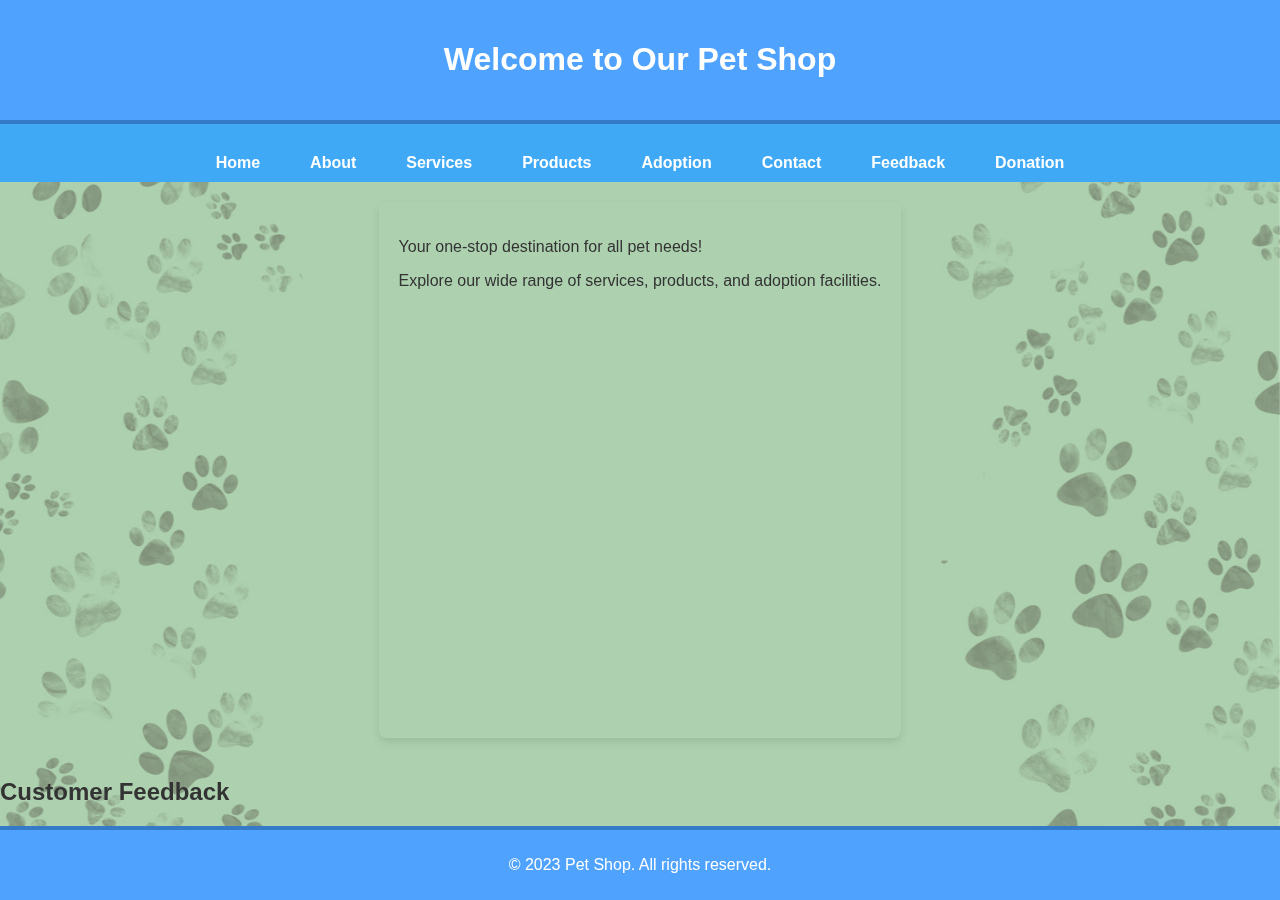
<file: index.html>
<!DOCTYPE html>
<html lang="en">
<head>
    <meta charset="UTF-8">
    <meta name="viewport" content="width=device-width, initial-scale=1.0">
    <title>Pet Shop - Home</title>
    <style>
      body { font-family: Arial, sans-serif; margin: 0; padding: 0; }
      header, nav, footer { background: #f2f2f2; padding: 10px; }
      nav ul { list-style-type: none; margin: 0; padding: 0; }
      nav ul li { display: inline-block; margin-right: 15px; }
      nav ul li a { text-decoration: none; color: #333; }
      .container { padding: 20px; }
    </style>
    <link rel="stylesheet" href="style.css">
  </head>
  <body>
    <header>
      <h1>Welcome to Our Pet Shop</h1>
    </header>
    <nav>
        
    </nav>
    <nav>
      <ul>
        <li><a href="index.html">Home</a></li>
        <li><a href="about.html">About</a></li>
        <li><a href="services.html">Services</a></li>
        <li><a href="product.html">Products</a></li>
        <li><a href="adoption.html">Adoption</a></li>
        <li><a href="contact.html">Contact</a></li>
        <li><a href="feedback.html">Feedback</a></li>
        <li><a href="Donation.html">Donation</a></li>
      </ul>
    </nav>
    <script>
        window.addEventListener('DOMContentLoaded', () => {
          const feedbackContainer = document.getElementById('feedbackPosts');
          
          // Retrieve stored feedback from localStorage
          let posts = JSON.parse(localStorage.getItem('feedbackPosts')) || [];
          
          // Clear existing content (if any) except the header
          // And create an element for each feedback post
          posts.forEach(post => {
            const postEl = document.createElement('div');
            postEl.className = 'feedback-post';
            postEl.innerHTML = `
              <h3>${post.name} <small>${post.time}</small></h3>
              <p>${post.feedback}</p>
              <hr>
            `;
            feedbackContainer.appendChild(postEl);
          });
        });
      </script>    
    <div class="container">
      <p>Your one-stop destination for all pet needs!</p>
      <p>Explore our wide range of services, products, and adoption facilities.</p>
    </div>
    <div id="feedbackPosts">
        <h2>Customer Feedback</h2>
    </div>
    <footer>
      <p>&copy; 2023 Pet Shop. All rights reserved.</p>
    </footer>
  </body>
</html>
</file>
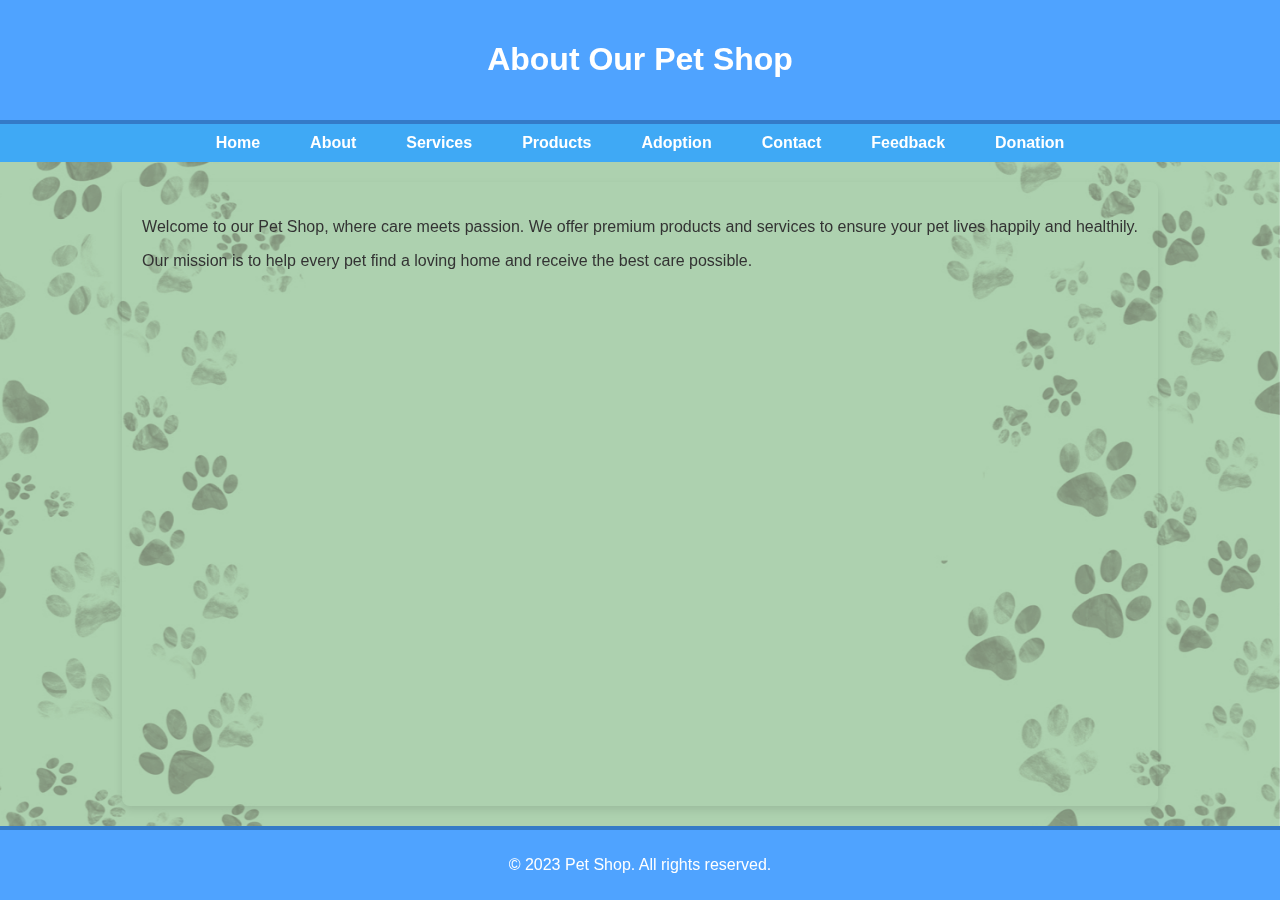
<file: about.html>
<!DOCTYPE html>
<html lang="en">
<head>
  <meta charset="UTF-8">
  <meta name="viewport" content="width=device-width, initial-scale=1.0">
  <title>About Us - Pet Shop</title>
  <style>
    body { font-family: Arial, sans-serif; margin: 0; padding: 0; }
    header, nav, footer { background: #f2f2f2; padding: 10px; }
    nav ul { list-style-type: none; margin: 0; padding: 0; }
    nav ul li { display: inline-block; margin-right: 15px; }
    nav ul li a { text-decoration: none; color: #333; }
    .container { padding: 20px; }
  </style>
  <link rel="stylesheet" href="style.css">
</head>
<body>
  <header>
    <h1>About Our Pet Shop</h1>
  </header>
  <nav>
    <ul>
      <li><a href="index.html">Home</a></li>      
      <li><a href="about.html">About</a></li>
      <li><a href="services.html">Services</a></li>
      <li><a href="product.html">Products</a></li>
      <li><a href="adoption.html">Adoption</a></li>
      <li><a href="contact.html">Contact</a></li>
      <li><a href="feedback.html">Feedback</a></li>
      <li><a href="Donation.html">Donation</a></li>
    </ul>
  </nav>
  
  <div class="container">
    <p>Welcome to our Pet Shop, where care meets passion. We offer premium products and services to ensure your pet lives happily and healthily.</p>
    <p>Our mission is to help every pet find a loving home and receive the best care possible.</p>
  </div>
  
  <footer>
    <p>&copy; 2023 Pet Shop. All rights reserved.</p>
  </footer>
</body>
</html>
</file>
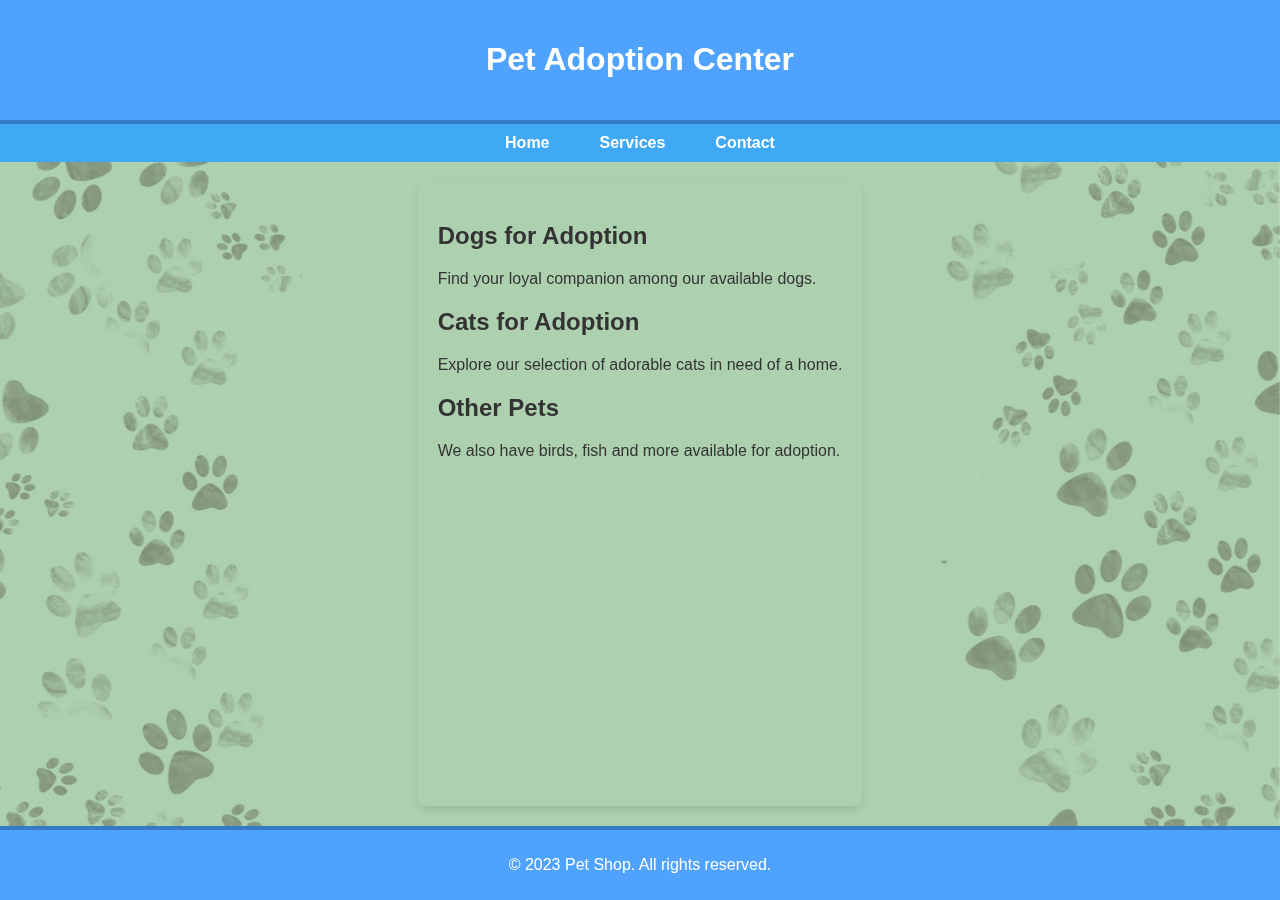
<file: adoption.html>
<!DOCTYPE html>
<html lang="en">
<head>
  <meta charset="UTF-8">
  <meta name="viewport" content="width=device-width, initial-scale=1.0">
  <title>Adoption - Pet Shop</title>
  <style>
    body { font-family: Arial, sans-serif; margin: 0; padding: 0; }
    header, nav, footer { background: #f2f2f2; padding: 10px; }
    nav ul { list-style-type: none; margin: 0; padding: 0; }
    nav ul li { display: inline-block; margin-right: 15px; }
    nav ul li a { text-decoration: none; color: #333; }
    .container { padding: 20px; }
    .pet { margin-bottom: 20px; }
  </style>
  <link rel="stylesheet" href="style.css">
</head>
<body>
  <header>
    <h1>Pet Adoption Center</h1>
  </header>
  <nav>
    <ul>
      <li><a href="index.html">Home</a></li>
      <li><a href="services.html">Services</a></li>
      <li><a href="contact.html">Contact</a></li>
    </ul>
  </nav>

  <div class="container">
    <div class="pet">
      <h2>Dogs for Adoption</h2>
      <p>Find your loyal companion among our available dogs.</p>
    </div>
    <div class="pet">
      <h2>Cats for Adoption</h2>
      <p>Explore our selection of adorable cats in need of a home.</p>
    </div>
    <div class="pet">
      <h2>Other Pets</h2>
      <p>We also have birds, fish and more available for adoption.</p>
    </div>
  </div>
  
  <footer>
    <p>&copy; 2023 Pet Shop. All rights reserved.</p>
  </footer>
</body>
</html>
</file>
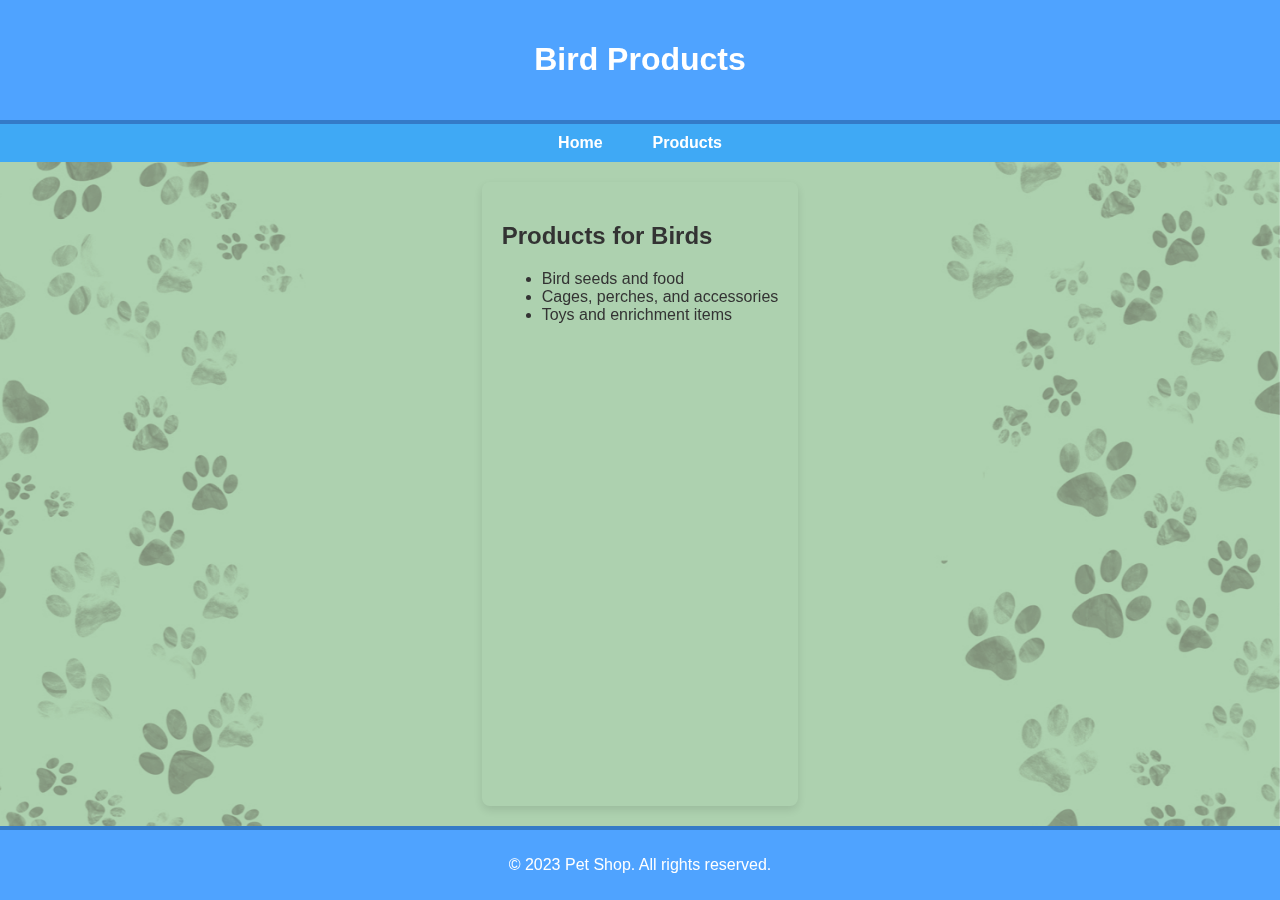
<file: birds.html>
<!DOCTYPE html>
<html lang="en">
<head>
  <meta charset="UTF-8">
  <meta name="viewport" content="width=device-width, initial-scale=1.0">
  <title>Bird Products - Pet Shop</title>
  <style>
    body { font-family: Arial, sans-serif; margin: 0; padding: 0; }
    header, nav, footer { background: #f2f2f2; padding: 10px; }
    nav ul { list-style-type: none; margin: 0; padding: 0; }
    nav ul li { display: inline-block; margin-right: 10px; }
    nav ul li a { text-decoration: none; color: #333; }
    .container { padding: 20px; }
  </style>
  <link rel="stylesheet" href="style.css">
</head>
<body>
  <header>
    <h1>Bird Products</h1>
  </header>
  <nav>
    <ul>
      <li><a href="index.html">Home</a></li>
      <li><a href="product.html">Products</a></li>
    </ul>
  </nav>
  
  <div class="container">
    <h2>Products for Birds</h2>
    <ul>
      <li>Bird seeds and food</li>
      <li>Cages, perches, and accessories</li>
      <li>Toys and enrichment items</li>
    </ul>
  </div>
  
  <footer>
    <p>&copy; 2023 Pet Shop. All rights reserved.</p>
  </footer>
</body>
</html>
</file>
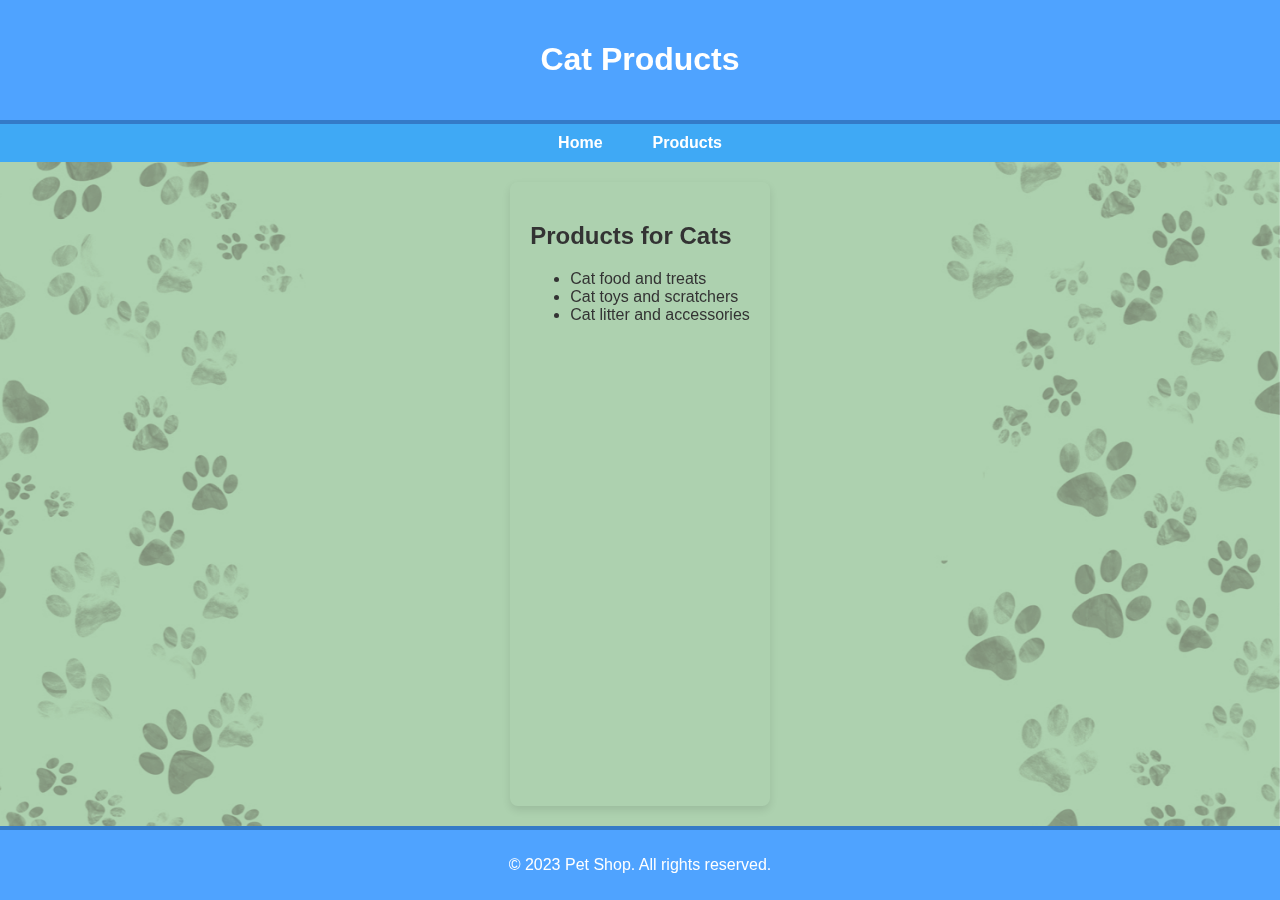
<file: cats.html>
<!DOCTYPE html>
<html lang="en">
<head>
  <meta charset="UTF-8">
  <meta name="viewport" content="width=device-width, initial-scale=1.0">
  <title>Cat Products - Pet Shop</title>
  <style>
    body { font-family: Arial, sans-serif; margin: 0; padding: 0; }
    header, nav, footer { background: #f2f2f2; padding: 10px; }
    nav ul { list-style-type: none; margin: 0; padding: 0; }
    nav ul li { display: inline-block; margin-right: 10px; }
    nav ul li a { text-decoration: none; color: #333; }
    .container { padding: 20px; }
  </style>
  <link rel="stylesheet" href="style.css">
</head>
<body>
  <header>
    <h1>Cat Products</h1>
  </header>
  <nav>
    <ul>
      <li><a href="index.html">Home</a></li>
      <li><a href="product.html">Products</a></li>
    </ul>
  </nav>
  
  <div class="container">
    <h2>Products for Cats</h2>
    <ul>
      <li>Cat food and treats</li>
      <li>Cat toys and scratchers</li>
      <li>Cat litter and accessories</li>
    </ul>
  </div>
  
  <footer>
    <p>&copy; 2023 Pet Shop. All rights reserved.</p>
  </footer>
</body>
</html>
</file>
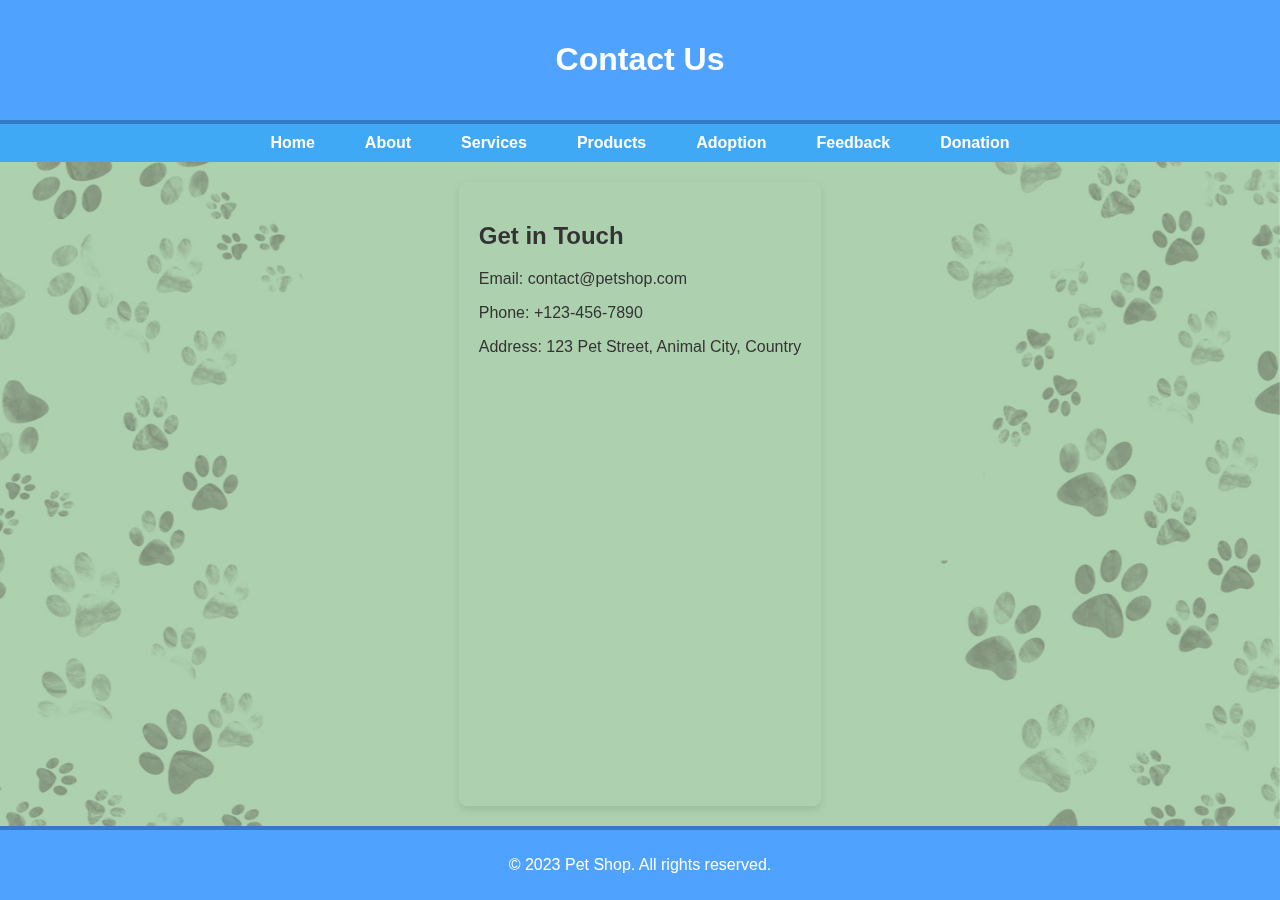
<file: contact.html>
<!DOCTYPE html>
<html lang="en">
<head>
  <meta charset="UTF-8">
  <meta name="viewport" content="width=device-width, initial-scale=1.0">
  <title>Contact Us - Pet Shop</title>
  <style>
    body { font-family: Arial, sans-serif; margin: 0; padding: 0; }
    header, nav, footer { background: #f2f2f2; padding: 10px; }
    nav ul { list-style-type: none; margin: 0; padding: 0; }
    nav ul li { display: inline-block; margin-right: 15px; }
    nav ul li a { text-decoration: none; color: #333; }
    .container { padding: 20px; }
  </style>
  <link rel="stylesheet" href="style.css">
</head>
<body>
  <header>
    <h1>Contact Us</h1>
  </header>
  <nav>
    <ul>
      <li><a href="index.html">Home</a></li>      
      <li><a href="about.html">About</a></li>
      <li><a href="services.html">Services</a></li>
      <li><a href="product.html">Products</a></li>
      <li><a href="adoption.html">Adoption</a></li>
      <li><a href="feedback.html">Feedback</a></li>
      <li><a href="Donation.html">Donation</a></li>
    </ul>
  </nav>
  
  <div class="container">
    <h2>Get in Touch</h2>
    <p>Email: contact@petshop.com</p>
    <p>Phone: +123-456-7890</p>
    <p>Address: 123 Pet Street, Animal City, Country</p>
  </div>

  <footer>
    <p>&copy; 2023 Pet Shop. All rights reserved.</p>
  </footer>
</body>
</html>
</file>
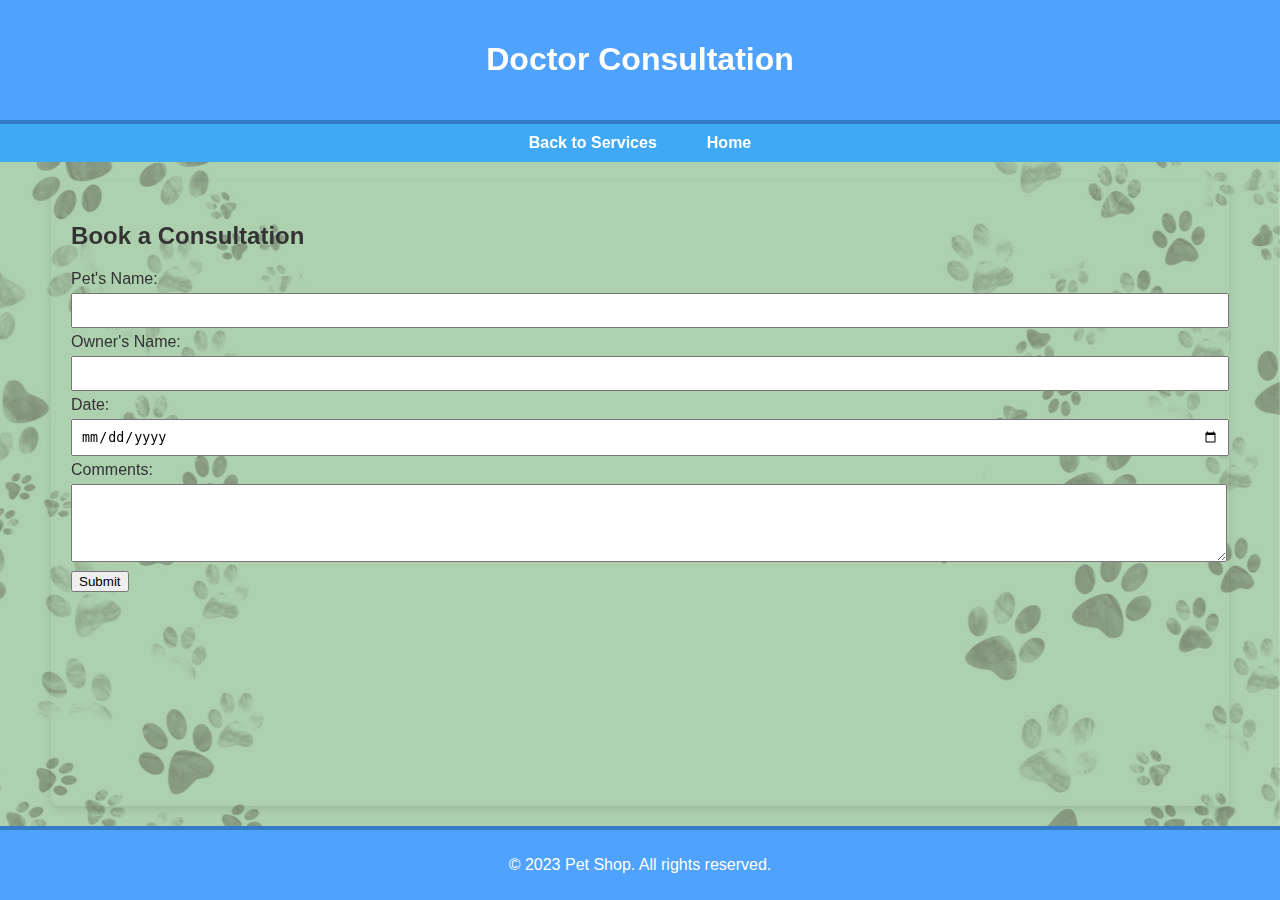
<file: Doctor_consult.html>
<!DOCTYPE html>
<html lang="en">
<head>
  <meta charset="UTF-8">
  <meta name="viewport" content="width=device-width, initial-scale=1.0">
  <title>Doctor Consultation - Pet Shop</title>
  <style>
    body { font-family: Arial, sans-serif; margin: 0; padding: 0; }
    header, nav, footer { background: #f2f2f2; padding: 10px; }
    nav ul { list-style-type: none; margin: 0; padding: 0; }
    nav ul li { display: inline-block; margin-right: 15px; }
    nav ul li a { text-decoration: none; color: #333; }
    .container { padding: 20px; }
    form { margin-top: 20px; }
    input, textarea { width: 100%; padding: 8px; margin: 5px 0; }
  </style>
  <link rel="stylesheet" href="style.css">
</head>
<body>
  <header>
    <h1>Doctor Consultation</h1>
  </header>
  <nav>
    <ul>
      <li><a href="services.html">Back to Services</a></li>
      <li><a href="index.html">Home</a></li>
    </ul>
  </nav>
  
  <div class="container">
    <h2>Book a Consultation</h2>
    <form>
      <label for="petName">Pet's Name:</label>
      <input type="text" id="petName" name="petName" required>
      
      <label for="ownerName">Owner's Name:</label>
      <input type="text" id="ownerName" name="ownerName" required>
      
      <label for="consultDate">Date:</label>
      <input type="date" id="consultDate" name="consultDate" required>
      
      <label for="comments">Comments:</label>
      <textarea id="comments" name="comments" rows="4"></textarea>
      
      <button type="submit">Submit</button>
    </form>
  </div>
  
  <footer>
    <p>&copy; 2023 Pet Shop. All rights reserved.</p>
  </footer>
</body>
</html>
</file>
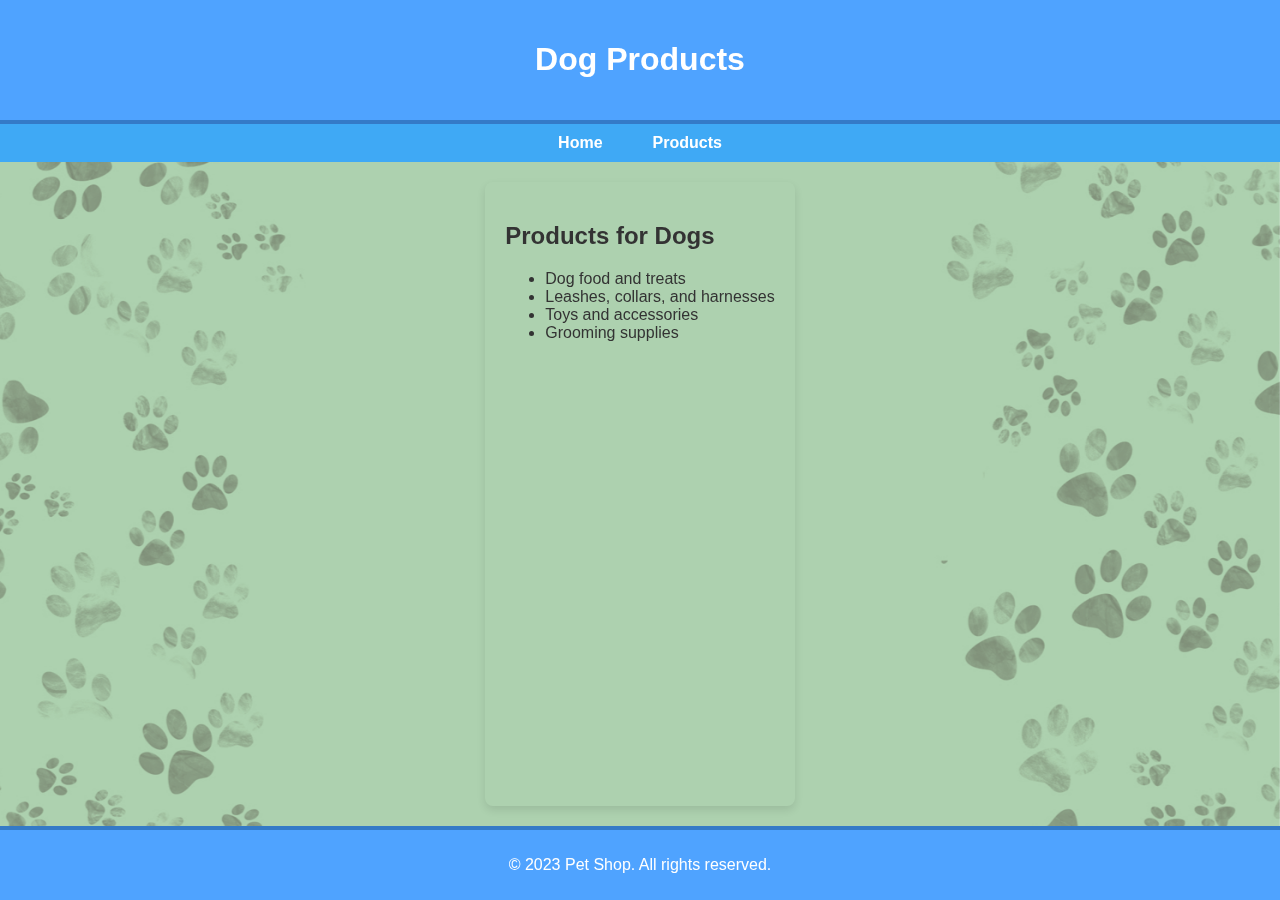
<file: dog.html>
<!DOCTYPE html>
<html lang="en">
<head>
  <meta charset="UTF-8">
  <meta name="viewport" content="width=device-width, initial-scale=1.0">
  <title>Dog Products - Pet Shop</title>
  <style>
    body { font-family: Arial, sans-serif; margin: 0; padding: 0; }
    header, nav, footer { background: #f2f2f2; padding: 10px; }
    nav ul { list-style-type: none; margin: 0; padding: 0; }
    nav ul li { display: inline-block; margin-right: 10px; }
    nav ul li a { text-decoration: none; color: #333; }
    .container { padding: 20px; }
  </style>
  <link rel="stylesheet" href="style.css">
</head>
<body>
  <header>
    <h1>Dog Products</h1>
  </header>
  <nav>
    <ul>
      <li><a href="index.html">Home</a></li>
      <li><a href="product.html">Products</a></li>
    </ul>
  </nav>
  
  <div class="container">
    <h2>Products for Dogs</h2>
    <ul>
      <li>Dog food and treats</li>
      <li>Leashes, collars, and harnesses</li>
      <li>Toys and accessories</li>
      <li>Grooming supplies</li>
    </ul>
  </div>
  
  <footer>
    <p>&copy; 2023 Pet Shop. All rights reserved.</p>
  </footer>
</body>
</html>
</file>
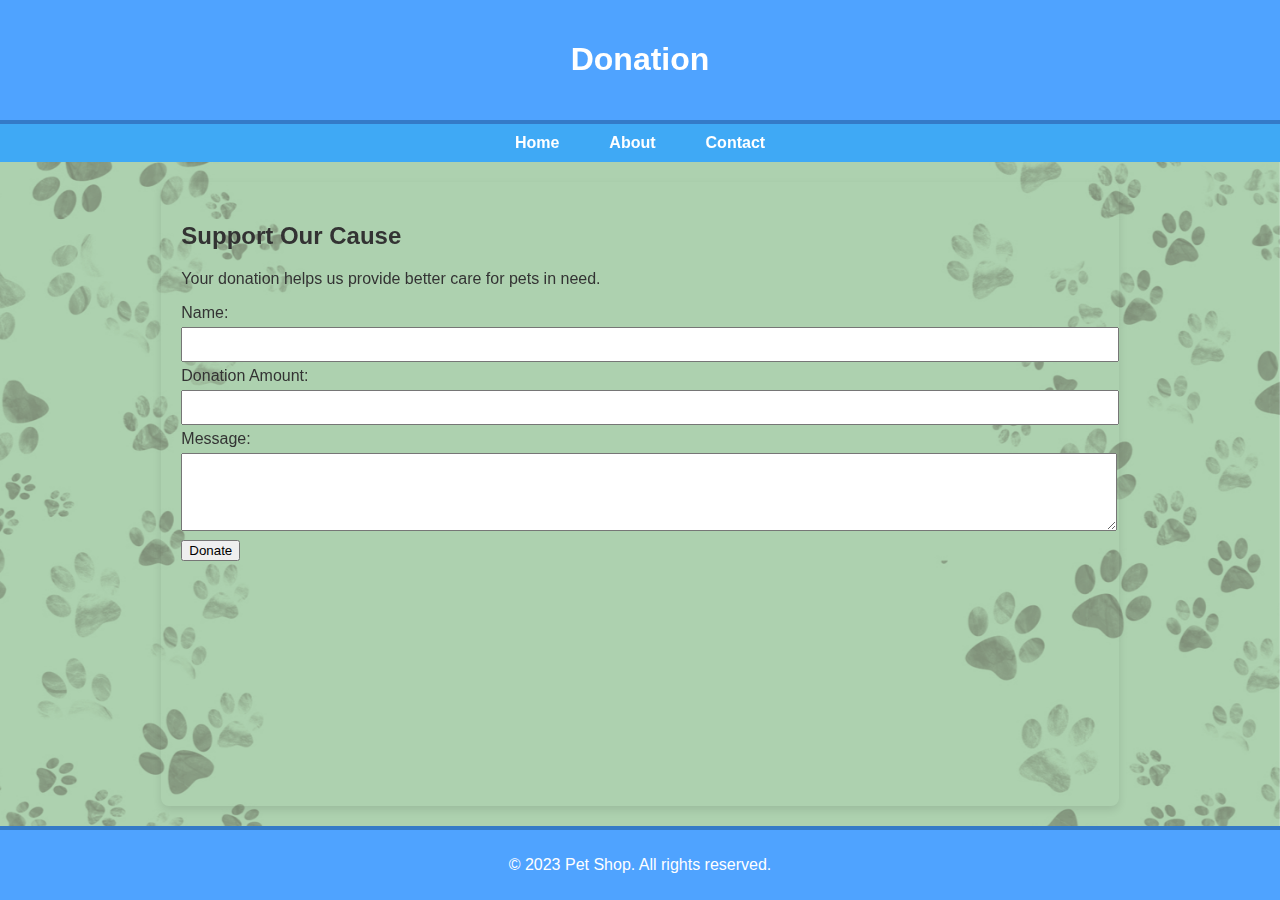
<file: donation.html>
<!DOCTYPE html>
<html lang="en">
<head>
  <meta charset="UTF-8">
  <meta name="viewport" content="width=device-width, initial-scale=1.0">
  <title>Donation - Pet Shop</title>
  <style>
    body { font-family: Arial, sans-serif; margin: 0; padding: 0; }
    header, nav, footer { background: #f2f2f2; padding: 10px; }
    nav ul { list-style-type: none; margin: 0; padding: 0; }
    nav ul li { display: inline-block; margin-right: 15px; }
    nav ul li a { text-decoration: none; color: #333; }
    .container { padding: 20px; }
    input, textarea { width: 100%; padding: 8px; margin: 5px 0; }
  </style>
  <link rel="stylesheet" href="style.css">
</head>
<body>
  <header>
    <h1>Donation</h1>
  </header>
  <nav>
    <ul>
      <li><a href="index.html">Home</a></li>
      <li><a href="about.html">About</a></li>
      <li><a href="contact.html">Contact</a></li>
    </ul>
  </nav>
  
  <div class="container">
    <h2>Support Our Cause</h2>
    <p>Your donation helps us provide better care for pets in need.</p>
    <form>
      <label for="donorName">Name:</label>
      <input type="text" id="donorName" name="donorName" required>
      
      <label for="amount">Donation Amount:</label>
      <input type="number" id="amount" name="amount" required>
      
      <label for="message">Message:</label>
      <textarea id="message" name="message" rows="4"></textarea>
      
      <button type="submit">Donate</button>
    </form>
  </div>
  
  <footer>
    <p>&copy; 2023 Pet Shop. All rights reserved.</p>
  </footer>
</body>
</html>
</file>
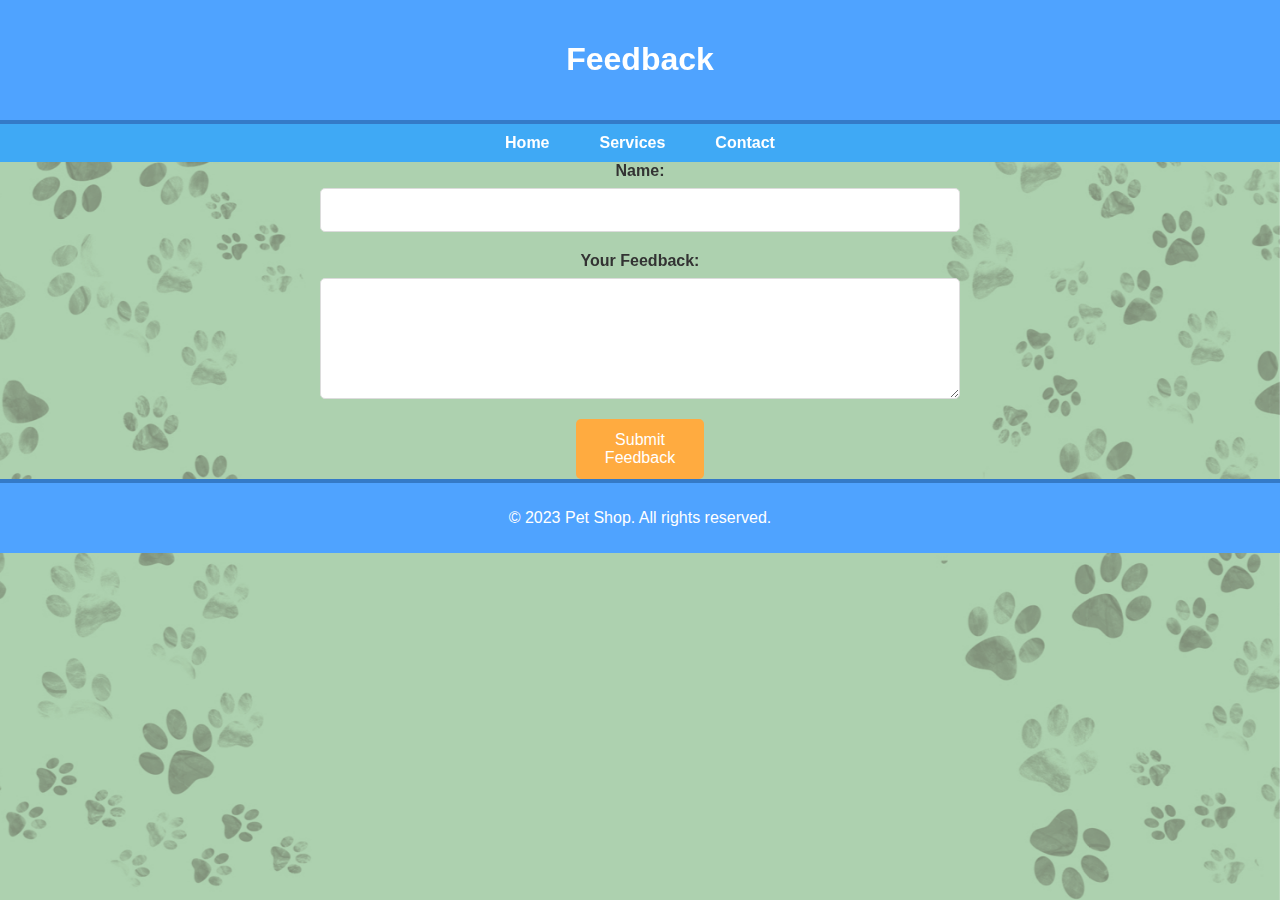
<file: feedback.html>
<!DOCTYPE html>
<html lang="en">
<head>
  <meta charset="UTF-8">
  <meta name="viewport" content="width=device-width, initial-scale=1.0">
  <title>Feedback - Pet Shop</title>
  <link rel="stylesheet" href="style.css">
</head>
<body>
  <header>
    <h1>Feedback</h1>
  </header>
  <nav>
    <ul>
      <li><a href="index.html">Home</a></li>
      <li><a href="services.html">Services</a></li>
      <li><a href="contact.html">Contact</a></li>
    </ul>
  </nav>
  <div class="feedback-form-container">
    <form id="feedbackForm">
      <label for="fName">Name:</label>
      <input type="text" id="fName" name="fName" required>
      
      <label for="userFeedback">Your Feedback:</label>
      <textarea id="userFeedback" name="userFeedback" rows="5" required></textarea>
      
      <button type="submit">Submit Feedback</button>
    </form>
  </div>
  <footer>
    <p>&copy; 2023 Pet Shop. All rights reserved.</p>
  </footer>
  
  <script>
    document.getElementById('feedbackForm').addEventListener('submit', function(e) {
      e.preventDefault();
      
      // Get the input values
      const fName = document.getElementById('fName').value;
      const feedback = document.getElementById('userFeedback').value;
      
      // Create a feedback post object
      const post = {
        name: fName,
        feedback: feedback,
        time: new Date().toLocaleString()
      };
      
      // Retrieve posts from localStorage or create an empty array if none
      let posts = JSON.parse(localStorage.getItem('feedbackPosts')) || [];
      posts.push(post);
      
      // Store the updated posts array back in localStorage
      localStorage.setItem('feedbackPosts', JSON.stringify(posts));
      
      alert('Thank you for your feedback!');
      e.target.reset();
    });
  </script>
</body>
</html>
</file>
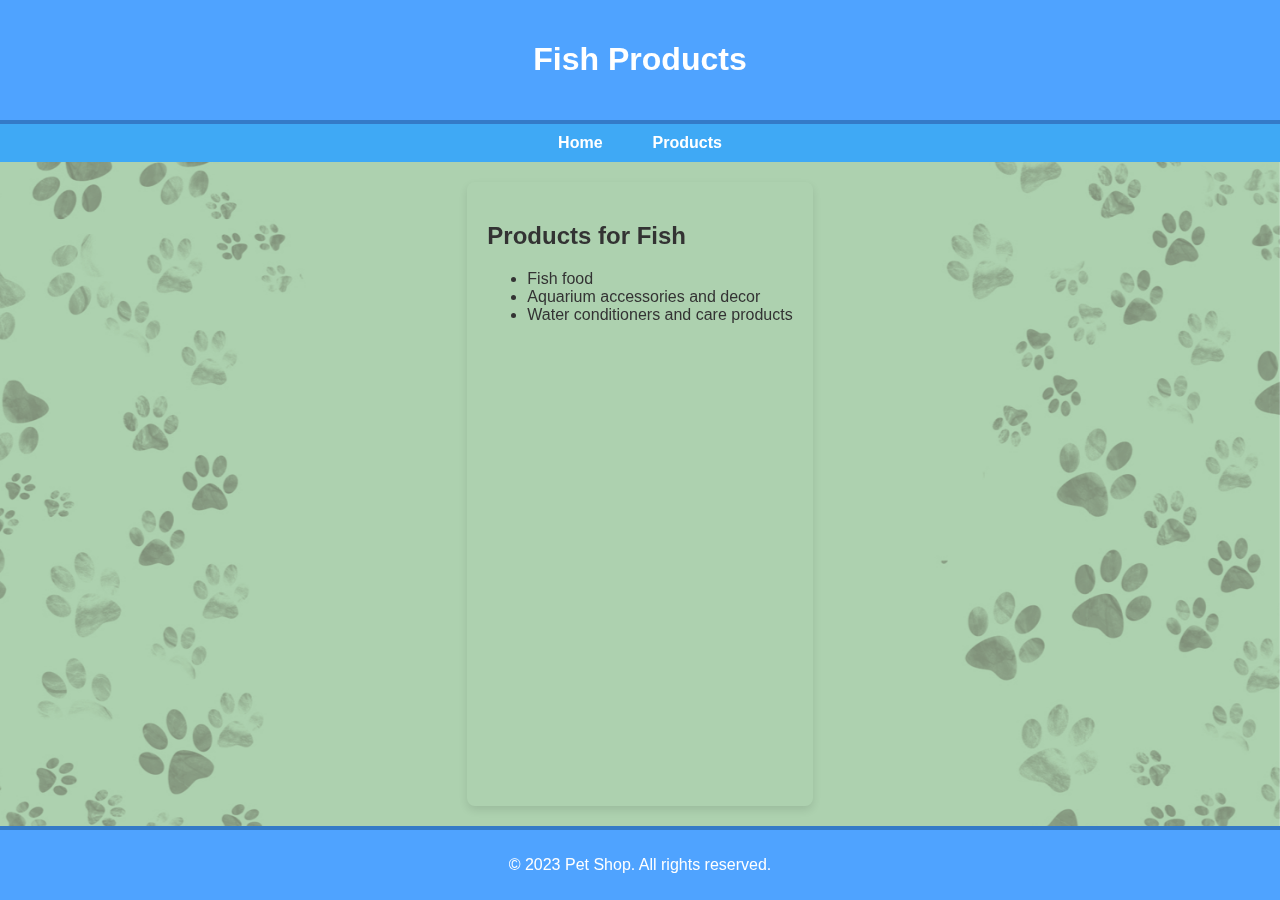
<file: fish.html>
<!DOCTYPE html>
<html lang="en">
<head>
  <meta charset="UTF-8">
  <meta name="viewport" content="width=device-width, initial-scale=1.0">
  <title>Fish Products - Pet Shop</title>
  <style>
    body { font-family: Arial, sans-serif; margin: 0; padding: 0; }
    header, nav, footer { background: #f2f2f2; padding: 10px; }
    nav ul { list-style-type: none; margin: 0; padding: 0; }
    nav ul li { display: inline-block; margin-right: 10px; }
    nav ul li a { text-decoration: none; color: #333; }
    .container { padding: 20px; }
  </style>
  <link rel="stylesheet" href="style.css">
</head>
<body>
  <header>
    <h1>Fish Products</h1>
  </header>
  <nav>
    <ul>
      <li><a href="index.html">Home</a></li>
      <li><a href="product.html">Products</a></li>
    </ul>
  </nav>
  
  <div class="container">
    <h2>Products for Fish</h2>
    <ul>
      <li>Fish food</li>
      <li>Aquarium accessories and decor</li>
      <li>Water conditioners and care products</li>
    </ul>
  </div>
  
  <footer>
    <p>&copy; 2023 Pet Shop. All rights reserved.</p>
  </footer>
</body>
</html>
</file>
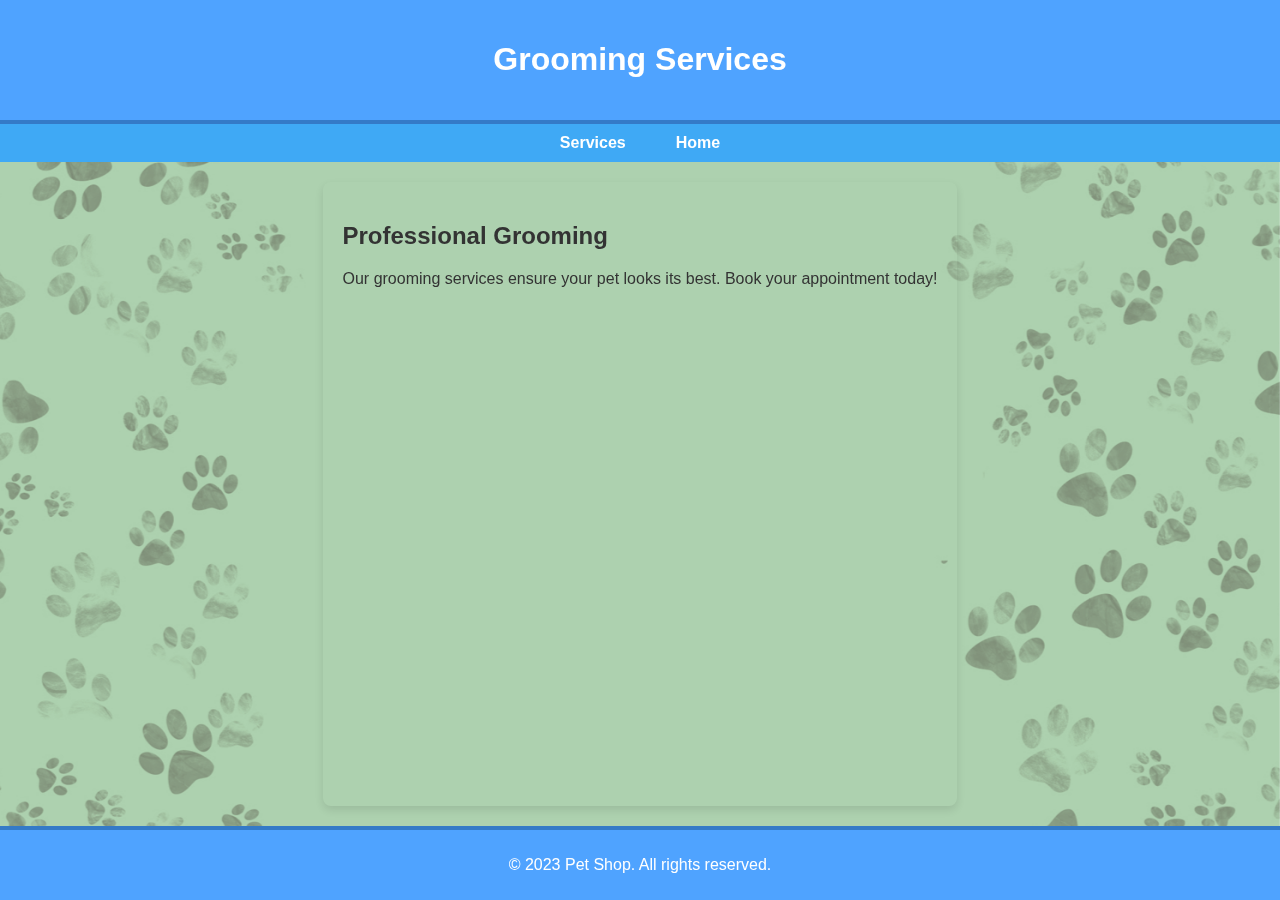
<file: grooming.html>
<!DOCTYPE html>
<html lang="en">
<head>
  <meta charset="UTF-8">
  <meta name="viewport" content="width=device-width, initial-scale=1.0">
  <title>Grooming Services - Pet Shop</title>
  <style>
    body { font-family: Arial, sans-serif; margin: 0; padding: 0; }
    header, nav, footer { background: #f2f2f2; padding: 10px; }
    nav ul { list-style-type: none; margin: 0; padding: 0; }
    nav ul li { display: inline-block; margin-right: 15px; }
    nav ul li a { text-decoration: none; color: #333; }
    .container { padding: 20px; }
  </style>
  <link rel="stylesheet" href="style.css">
</head>
<body>
  <header>
    <h1>Grooming Services</h1>
  </header>
  <nav>
    <ul>
      <li><a href="services.html">Services</a></li>
      <li><a href="index.html">Home</a></li>
    </ul>
  </nav>
  
  <div class="container">
    <h2>Professional Grooming</h2>
    <p>Our grooming services ensure your pet looks its best. Book your appointment today!</p>
  </div>
  
  <footer>
    <p>&copy; 2023 Pet Shop. All rights reserved.</p>
  </footer>
</body>
</html>
</file>
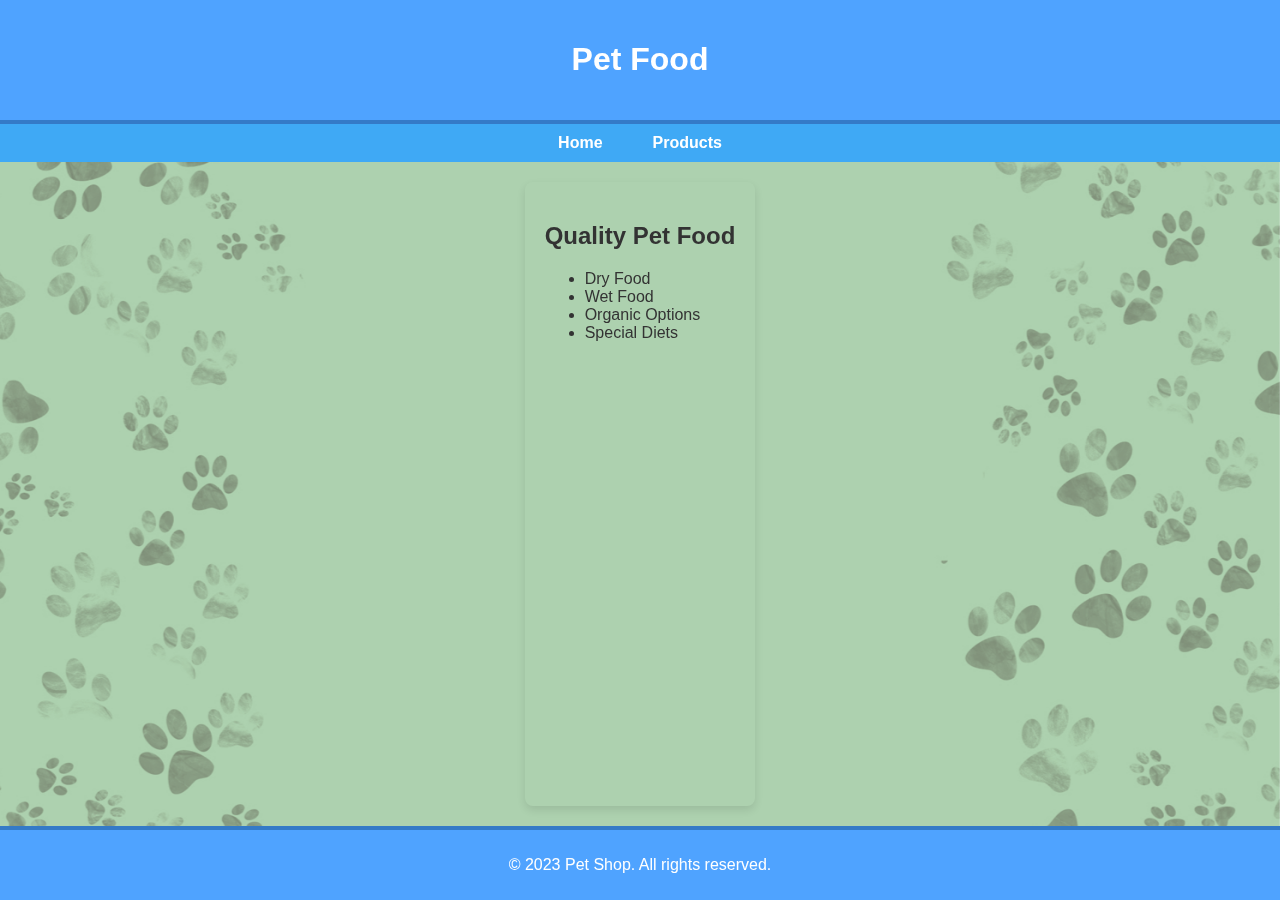
<file: pet_food.html>
<!DOCTYPE html>
<html lang="en">
<head>
  <meta charset="UTF-8">
  <meta name="viewport" content="width=device-width, initial-scale=1.0">
  <title>Pet Food - Pet Shop</title>
  <style>
    body { font-family: Arial, sans-serif; margin: 0; padding: 0; }
    header, nav, footer { background: #f2f2f2; padding: 10px; }
    nav ul { list-style-type: none; margin: 0; padding: 0; }
    nav ul li { display: inline-block; margin-right: 15px; }
    nav ul li a { text-decoration: none; color: #333; }
    .container { padding: 20px; }
  </style>
  <link rel="stylesheet" href="style.css">
</head>
<body>
  <header>
    <h1>Pet Food</h1>
  </header>
  <nav>
    <ul>
      <li><a href="index.html">Home</a></li>
      <li><a href="product.html">Products</a></li>
    </ul>
  </nav>
  
  <div class="container">
    <h2>Quality Pet Food</h2>
    <ul>
      <li>Dry Food</li>
      <li>Wet Food</li>
      <li>Organic Options</li>
      <li>Special Diets</li>
    </ul>
  </div>
  
  <footer>
    <p>&copy; 2023 Pet Shop. All rights reserved.</p>
  </footer>
</body>
</html>
</file>
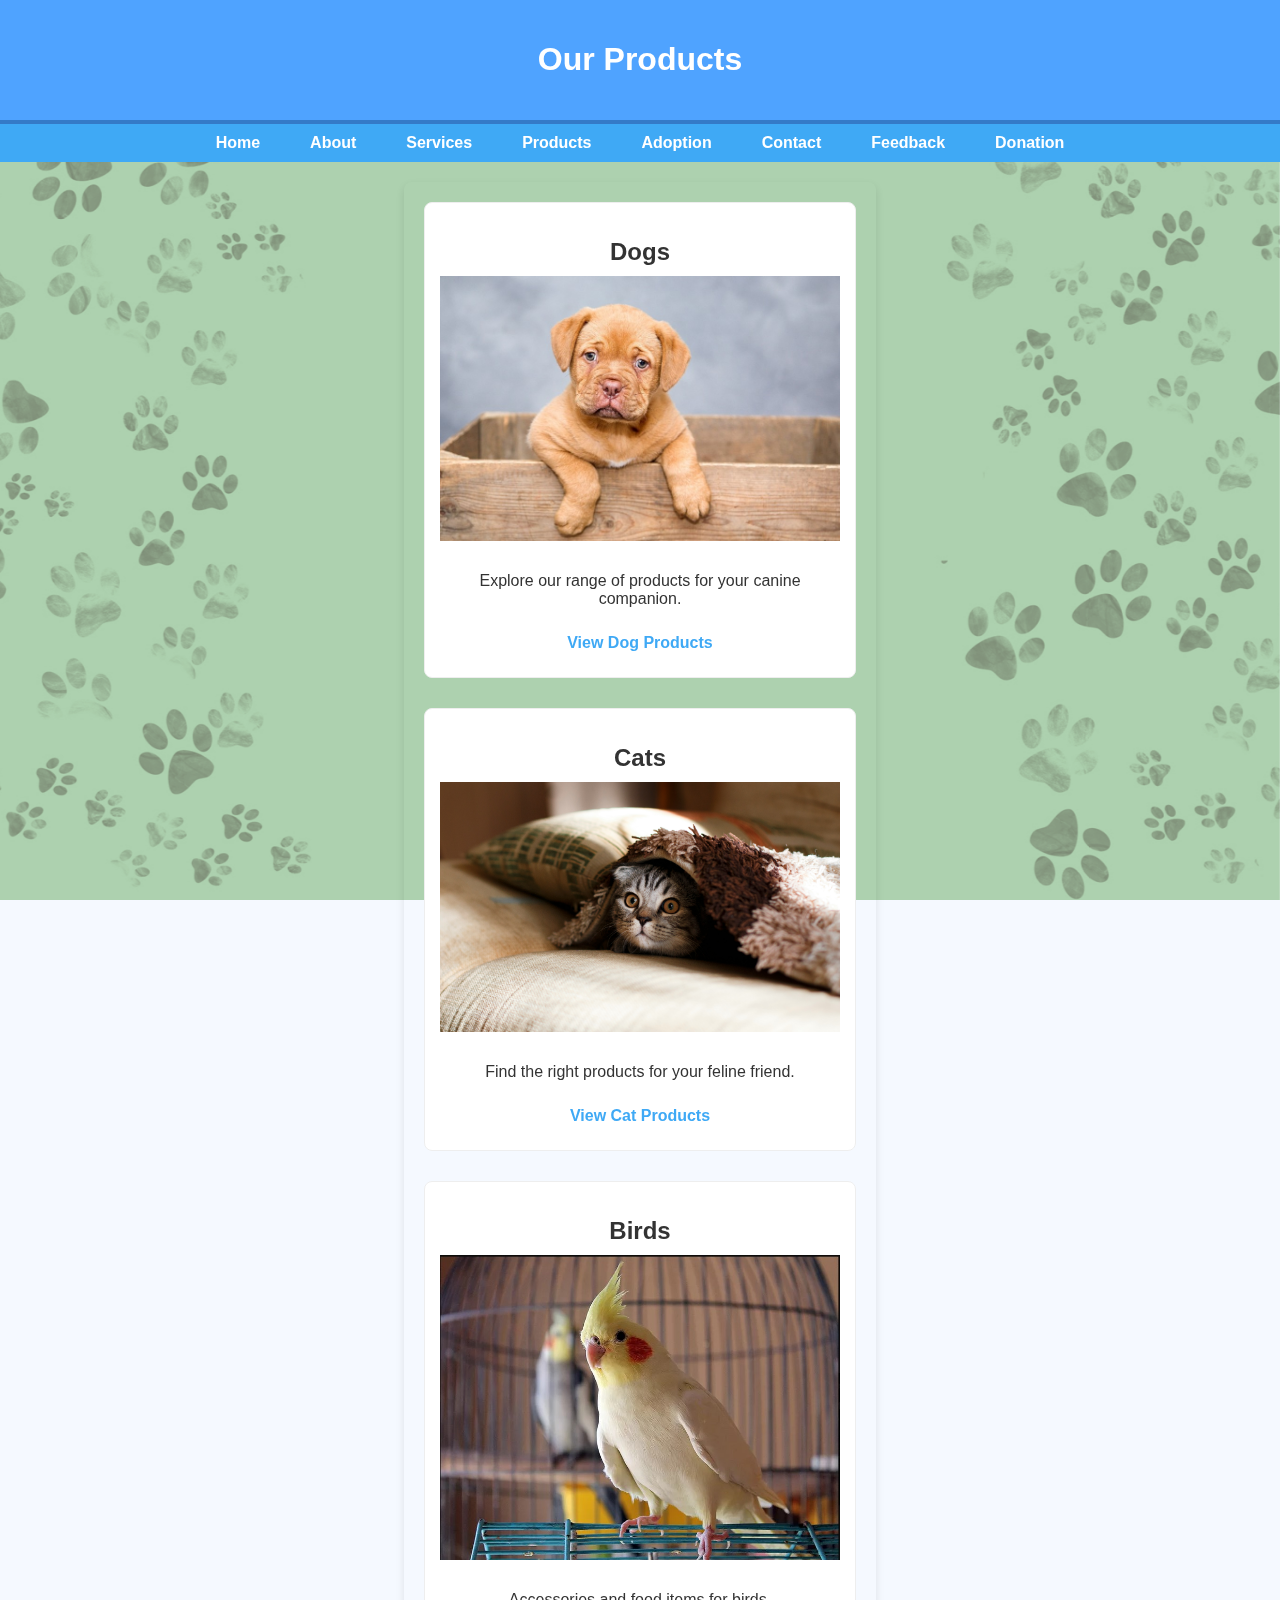
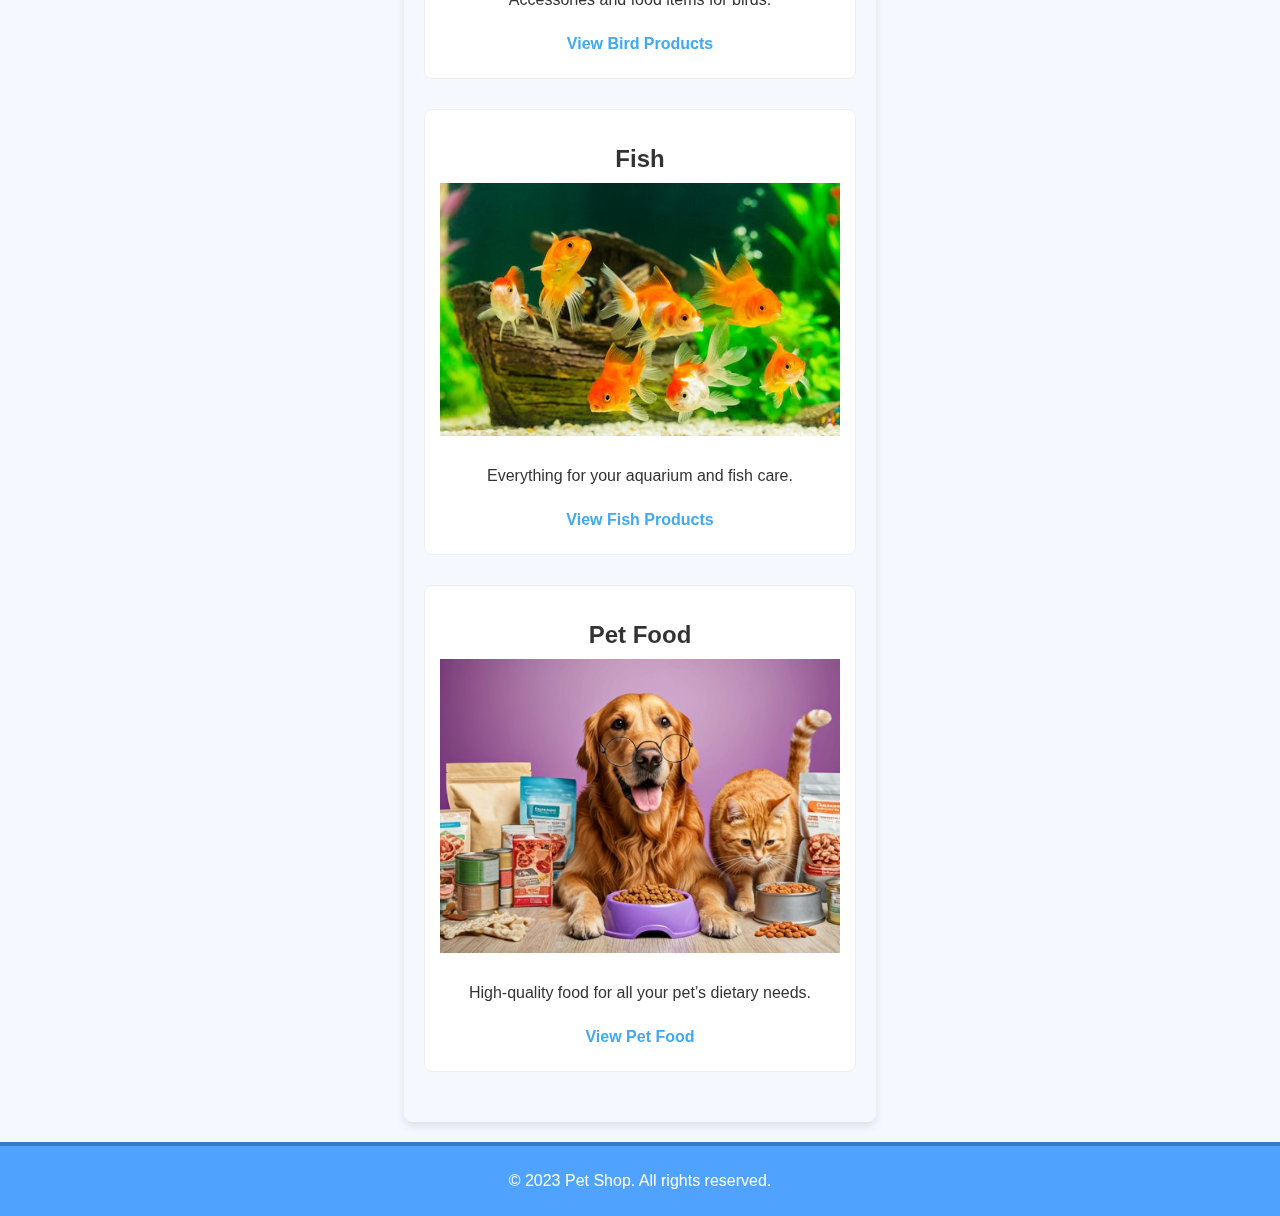
<file: product.html>
<!DOCTYPE html>
<html lang="en">
<head>
  <meta charset="UTF-8">
  <meta name="viewport" content="width=device-width, initial-scale=1.0">
  <title>Products - Pet Shop</title>
  <link rel="stylesheet" href="style.css">
</head>
<body>
  <header>
    <h1>Our Products</h1>
  </header>
  <nav>
    <ul>
      <li><a href="index.html">Home</a></li>      
      <li><a href="about.html">About</a></li>
      <li><a href="services.html">Services</a></li>
      <li><a href="product.html">Products</a></li>
      <li><a href="adoption.html">Adoption</a></li>
      <li><a href="contact.html">Contact</a></li>
      <li><a href="feedback.html">Feedback</a></li>
      <li><a href="Donation.html">Donation</a></li>
    </ul>
  </nav>
  
  <div class="container">
    <div class="product-category">
      <h2>Dogs</h2>
      <img src="images/dog.jpg" alt="Dog Products">
      <p>Explore our range of products for your canine companion.</p>
      <p><a href="dog.html">View Dog Products</a></p>
    </div>
    
    <div class="product-category">
      <h2>Cats</h2>
      <img src="images/cat.jpg" alt="Cat Products">
      <p>Find the right products for your feline friend.</p>
      <p><a href="cats.html">View Cat Products</a></p>
    </div>
    <div class="product-category">
      <h2>Birds</h2>
      <img src="images/bird.jpg" alt="Bird Products">
      <p>Accessories and food items for birds.</p>
      <p><a href="birds.html">View Bird Products</a></p>
    </div>
    <div class="product-category">
      <h2>Fish</h2>
      <img src="images/fish.jpg" alt="Fish Products">
      <p>Everything for your aquarium and fish care.</p>
      <p><a href="fish.html">View Fish Products</a></p>
    </div>
    <div class="product-category">
      <h2>Pet Food</h2>
      <img src="images/p_food.jpg" alt="Pet Food">
      <p>High-quality food for all your pet’s dietary needs.</p>
      <p><a href="pet_food.html">View Pet Food</a></p>
    </div>
  </div>
  
  <footer>
    <p>&copy; 2023 Pet Shop. All rights reserved.</p>
  </footer>
</body>
</html>
</file>
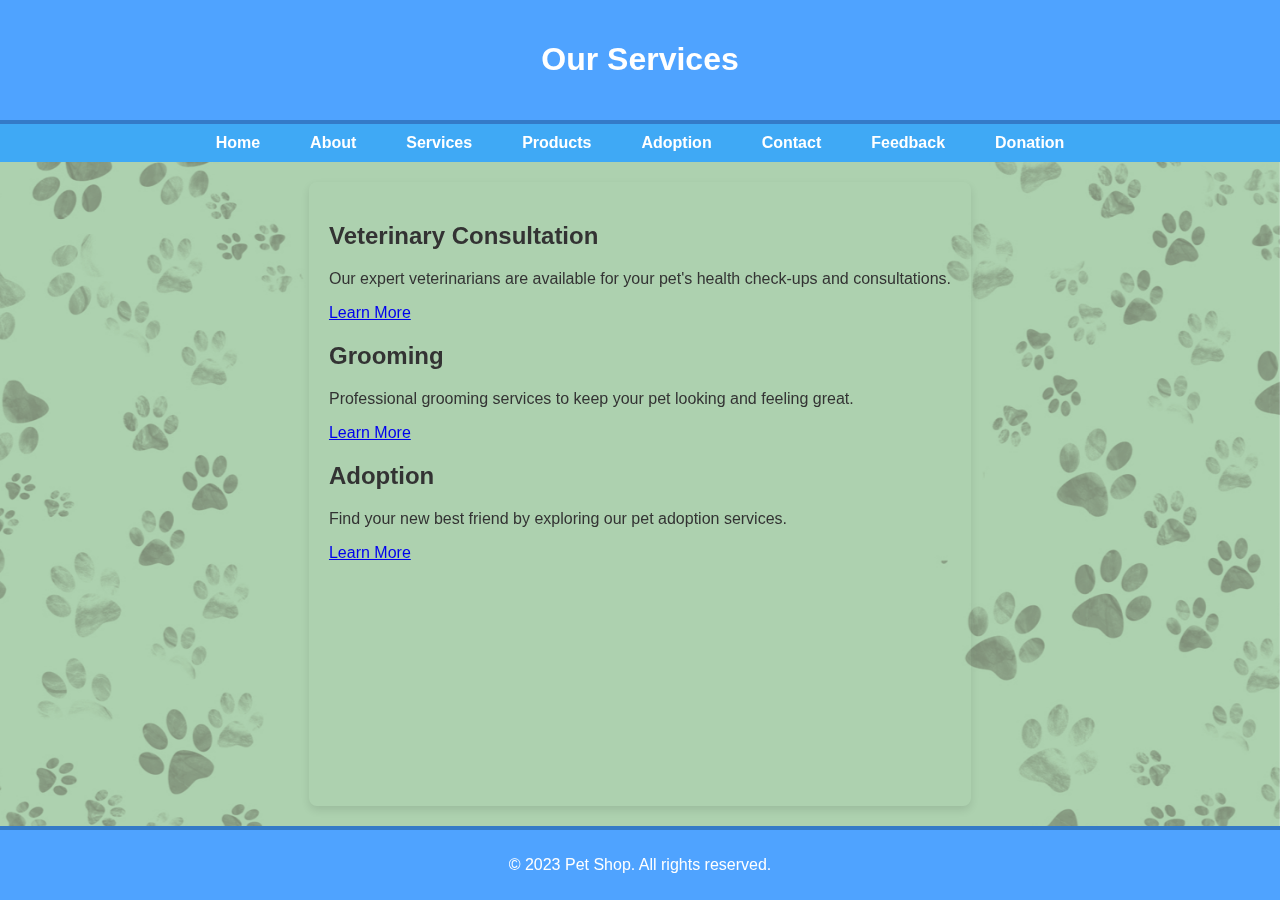
<file: services.html>
<!DOCTYPE html>
<html lang="en">
<head>
  <meta charset="UTF-8">
  <meta name="viewport" content="width=device-width, initial-scale=1.0">
  <title>Services - Pet Shop</title>
  <style>
    body { font-family: Arial, sans-serif; margin: 0; padding: 0;  }
    header, nav, footer { background: #f2f2f2; padding: 10px; }
    nav ul { list-style-type: none; margin: 0; padding: 0; }
    nav ul li { display: inline-block; margin-right: 15px; }
    nav ul li a { text-decoration: none; color: #333; }
    .container { padding: 20px; }
    .service { margin-bottom: 20px; }
  </style>
  <link rel="stylesheet" href="style.css">
</head>
<body>
  <header>
    <h1>Our Services</h1>
  </header>
  <nav>
    <ul>
      <li><a href="index.html">Home</a></li>      
      <li><a href="about.html">About</a></li>
      <li><a href="services.html">Services</a></li>
      <li><a href="product.html">Products</a></li>
      <li><a href="adoption.html">Adoption</a></li>
      <li><a href="contact.html">Contact</a></li>
      <li><a href="feedback.html">Feedback</a></li>
      <li><a href="Donation.html">Donation</a></li>
    </ul>
  </nav>
  
  <div class="container">
    <div class="service">
      <h2>Veterinary Consultation</h2>
      <p>Our expert veterinarians are available for your pet's health check-ups and consultations.</p>
      <p><a href="Doctor_consult.html">Learn More</a></p>
    </div>
    <div class="service">
      <h2>Grooming</h2>
      <p>Professional grooming services to keep your pet looking and feeling great.</p>
      <p><a href="grooming.html">Learn More</a></p>
    </div>
    <div class="service">
      <h2>Adoption</h2>
      <p>Find your new best friend by exploring our pet adoption services.</p>
      <p><a href="adoption.html">Learn More</a></p>
    </div>
  </div>
  
  <footer>
    <p>&copy; 2023 Pet Shop. All rights reserved.</p>
  </footer>
</body>
</html>
</file>
<file: style.css>
html, body {
    height: 100%;
    margin: 0;
  }
  
  body {
    display: flex;
    flex-direction: column;
    min-height: 100vh;
    font-family: 'Segoe UI', Tahoma, Geneva, Verdana, sans-serif;
    background-color: #f5f9ff;
    color: #333;
    position: relative;
  }
  
  body::before {
    content: "";
    position: fixed;
    top: 0;
    left: 0;
    right: 0;
    bottom: 0;
    background: url('images/bg.jpg') no-repeat center center; 
    background-size: cover;
    opacity: 10;
    z-index: -1;
  }
  
  header {
    background: #4fa3ff;
    color: #fff;
    padding: 20px;
    text-align: center;
    border-bottom: 4px solid #347ac7;
  }
  
  nav {
    background: #3fa9f5;
    padding: 10px 0;
  }
  
  nav ul {
    margin: 0;
    padding: 0;
    list-style: none;
    display: flex;
    flex-wrap: wrap;
    justify-content: center;
  }
  
  nav ul li {
    margin: 0 15px;
  }
  
  nav ul li a {
    color: #fff;
    text-decoration: none;
    font-weight: bold;
    padding: 5px 10px;
    transition: color 0.3s;
  }
  
  nav ul li a:hover {
    color: #ffab40;
  }
  
  .container {
    padding: 20px;
    max-width: 1200px;
    margin: 20px auto;
    background: transparent;
    box-shadow: 0 4px 8px rgba(0, 0, 0, 0.1);
    border-radius: 8px;
    flex: 1;
  }  
  
  footer {
    background: #4fa3ff;
    color: #fff;
    text-align: center;
    padding: 10px;
    border-top: 4px solid #347ac7;
    font-size: 16px;
  }
  
  @media (max-width: 768px) {
    nav ul {
      display: flex;
      flex-direction: row;
      justify-content: center;
      flex-wrap: wrap;
    }
  
    nav ul li {
      margin: 5px 10px;
    }
  
    footer {
      font-size: 14px;
      padding: 8px;
    }
  }
  
  @media (max-width: 480px) {
    footer {
      font-size: 12px;
      padding: 5px;
    }
  }

  .feedback-post {
    background: rgba(235, 198, 198, 0.8);
    padding: 10px;
    margin: 10px 0;
    border-left: 4px solid #ffab40;
    border-radius: 4px;
  }
  .product-category {
    display: flex;
    flex-direction: column;
    align-items: center;
    margin-bottom: 30px;
    padding: 15px;
    border: 1px solid #eee;
    border-radius: 8px;
    background: #fff;
    max-width: 400px;
    margin-left: auto;
    margin-right: auto;
  }
  
  .product-category h2 {
    margin-bottom: 10px;
  }
  
  .product-category img {
    display: block;       
    max-width: 100%;      
    height: auto;
    margin-bottom: 15px;  
  }
  
  .product-category p {
    text-align: center;   
    margin-bottom: 10px;
  }
  
  .product-category a {
    text-decoration: none;
    color: #3fa9f5;       
    font-weight: bold;
  }
  .feedback-form-container form {
    display: flex;
    flex-direction: column;
    align-items: center;
  }
  
  .feedback-form-container form label {
    margin-bottom: 8px;
    font-weight: bold;
    color: #333;
  }
  
  .feedback-form-container form input[type="text"],
  .feedback-form-container form textarea {
    width: 50%;
    padding: 12px;
    margin-bottom: 20px;
    border: 1px solid #dcdcdc;
    border-radius: 5px;
    font-size: 16px;
    box-sizing: border-box;
  }
  
  .feedback-form-container form input[type="text"]::placeholder,
  .feedback-form-container form textarea::placeholder {
    color: #a9a9a9;
  }
  
  .feedback-form-container form button {
    width: 10%;
    padding: 12px;
    background-color: #ffab40;
    color: #fff;
    border: none;
    border-radius: 5px;
    font-size: 16px;
    cursor: pointer;
    transition: background-color 0.3s ease-in-out;
  }
  
  .feedback-form-container form button:hover {
    background-color: #ff9a2e;
  }
</file>
